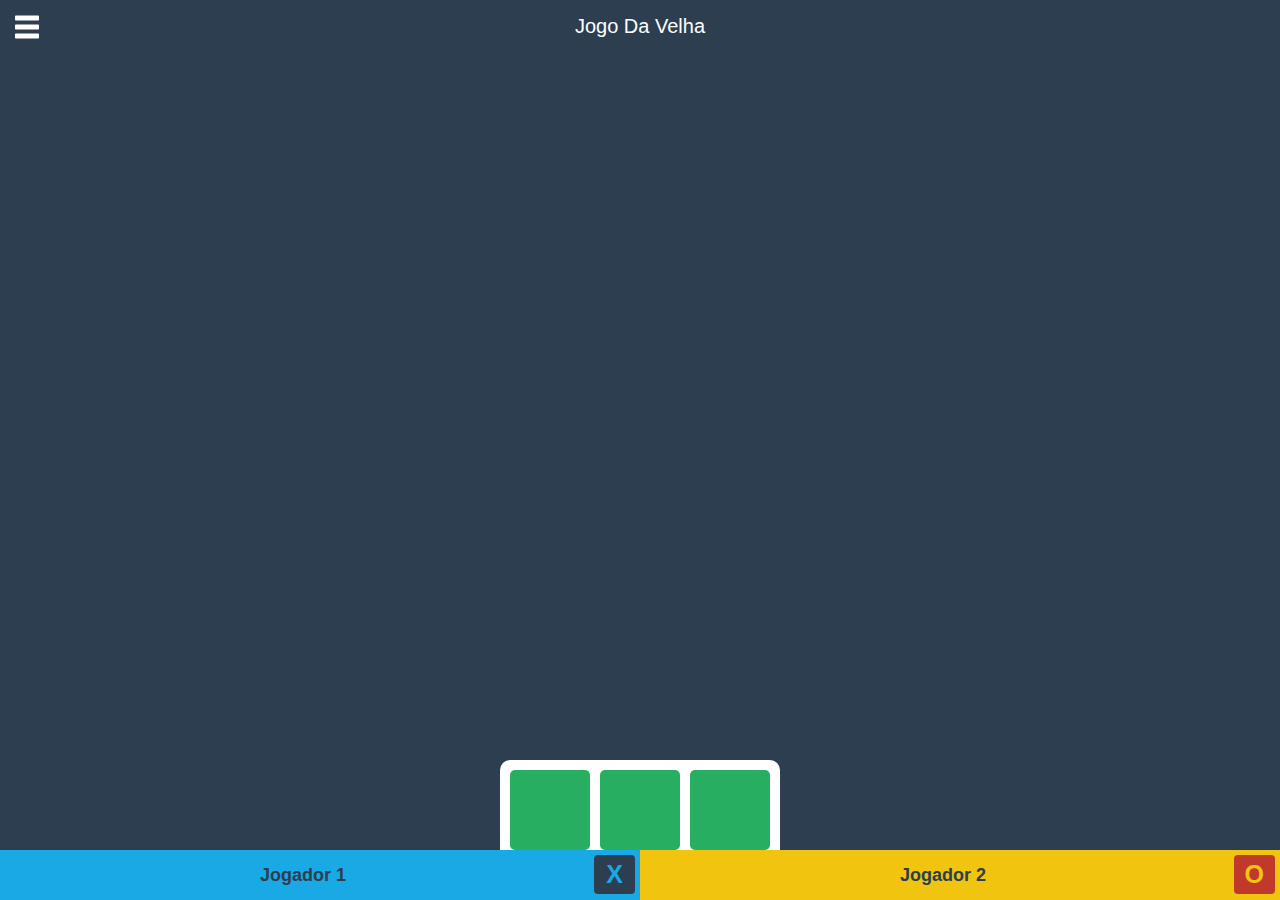
<file: index.html>
<html><head>
<meta http-equiv="content-type" content="text/html; charset=UTF-8"><style id="__react-native-style">/* React Native */
html {font-family:sans-serif;-ms-text-size-adjust:100%;-webkit-text-size-adjust:100%;-webkit-tap-highlight-color:rgba(0,0,0,0)}
body {margin:0}
button::-moz-focus-inner, input::-moz-focus-inner {border:0;padding:0}
input[type="search"]::-webkit-search-cancel-button, input[type="search"]::-webkit-search-decoration {display:none}
.__style_df {display:-webkit-box;display:-moz-box;display:-ms-flexbox;}
.__style_pea, .__style_pebo, .__style_pebn * {pointer-events:auto}
.__style_pen, .__style_pebo *, .__style_pen {pointer-events:none}
    </style>
    <link rel="stylesheet" type="text/css" href="stylo.css">
  <meta charset="UTF-8">
  <link rel="shortcut icon" type="image/x-icon" href="https://production-assets.codepen.io/assets/favicon/favicon-8ea04875e70c4b0bb41da869e81236e54394d63638a1ef12fa558a4a835f1164.ico">
  <link rel="mask-icon" type="" href="https://production-assets.codepen.io/assets/favicon/logo-pin-f2d2b6d2c61838f7e76325261b7195c27224080bc099486ddd6dccb469b8e8e6.svg" color="#111">
  <title>TicTacToe App</title>
  
  
  
  
  
  <script>
  window.console = window.console || function(t) {};
</script>

  
  
  <script>
  if (document.location.search.match(/type=embed/gi)) {
    window.parent.postMessage("resize", "*");
  }
</script>

</head>

<body translate="no">
    
      <header><p>Jogo Da Velha</p></header>
    
    <input type="checkbox" id="IP">
    <label for="IP"><img src="menu.svg"></label>
    <div class="DivIP">
        <img class="Img1" src="fundo.jpg">
        <img class="Img2" src="p.jpg">
        <p class="P1">Almir Stark</p>
        <p class="P2"><span><img src="Email.svg"></span>Almirsantos05@gmail.com</p>
        <p class="P4"><span><img src="twt.svg"></span>@Almirstark</p>
        <p class="P3"><span><img src="face.svg"></span>Almirstark</p>
    </div>
    
      <button class="Btn1">Jogador 1 <p>X</p></button>
      <button class="Btn2">Jogador 2 <p>O</p></button>
  <div id="react-root">
      
      
      <div data-reactroot="" class=" __style_df" style="align-items: stretch; background-color: transparent; border-style: solid; border-width: 0px; bottom: 0px; box-sizing: border-box; color: inherit; flex-basis: auto; flex-direction: column; flex-shrink: 0; font-style: inherit; font-variant: inherit; font-weight: inherit; font-stretch: inherit; font-size: inherit; line-height: inherit; font-family: inherit; left: 0px; list-style: none; margin: 0px; min-height: 0px; min-width: 0px; padding: 0px; position: absolute; right: 0px; text-align: inherit; text-decoration: none; top: 0px; -webkit-box-align: stretch; -webkit-box-orient: vertical; -webkit-box-direction: normal;"><div class=" __style_df" style="align-items: center;background-color: transparent;border-style: solid;border-width: 0px;box-sizing: border-box;color: inherit;flex: 1 1 auto;flex-direction: column;font-style: inherit;font-variant: inherit;font-weight: inherit;font-stretch: inherit;font-size: inherit;line-height: inherit;font-family: inherit;justify-content: center;list-style: none;margin: 0px 0px 0px 0px;top: 50%;min-height: 0px;min-width: 0px;padding: 0px;position: relative;text-align: inherit;text-decoration: none;-webkit-box-align: center;-webkit-box-orient: vertical;-webkit-box-direction: normal;-webkit-box-pack: center;"><span class="" style="color: inherit; display: inline; font-style: inherit; font-variant: inherit; font-weight: inherit; font-stretch: inherit; font-size: 39px; line-height: inherit; font-family: Chalkduster; margin: 0px 0px 20px; padding: 0px; text-decoration: none; word-wrap: break-word;"></span><div class=" __style_df" style="align-items: stretch; background-color: rgb(255, 255, 255); border-radius: 10px; border-style: solid; border-width: 0px; box-sizing: border-box; color: inherit; flex-basis: auto; flex-direction: column; flex-shrink: 0; font-style: inherit; font-variant: inherit; font-weight: inherit; font-stretch: inherit; font-size: inherit; line-height: inherit; font-family: inherit; list-style: none; margin: 0px; min-height: 0px; min-width: 0px; padding: 5px; position: relative; text-align: inherit; text-decoration: none; -webkit-box-align: stretch; -webkit-box-orient: vertical; -webkit-box-direction: normal;"><div class=" __style_df" style="align-items: stretch; background-color: transparent; border-style: solid; border-width: 0px; box-sizing: border-box; color: inherit; flex-basis: auto; flex-direction: row; flex-shrink: 0; font-style: inherit; font-variant: inherit; font-weight: inherit; font-stretch: inherit; font-size: inherit; line-height: inherit; font-family: inherit; list-style: none; margin: 0px; min-height: 0px; min-width: 0px; padding: 0px; position: relative; text-align: inherit; text-decoration: none; -webkit-box-align: stretch; -webkit-box-orient: horizontal; -webkit-box-direction: normal;"><button tabindex="0" class=" __style_df" role="button" type="button" style="align-items: stretch; background-color: transparent; border-style: solid; border-width: 0px; box-sizing: border-box; color: inherit; cursor: pointer; flex-basis: auto; flex-direction: column; flex-shrink: 0; font-style: inherit; font-variant: inherit; font-weight: inherit; font-stretch: inherit; font-size: inherit; line-height: inherit; font-family: inherit; list-style: none; margin: 0px; min-height: 0px; min-width: 0px; padding: 0px; position: relative; text-align: inherit; text-decoration: none; user-select: none; -webkit-box-align: stretch; -webkit-box-orient: vertical; -webkit-box-direction: normal;"><span class=" __style_df" style="align-items: center; background-color: rgb(39, 174, 96); border-radius: 5px; border-style: solid; border-width: 0px; box-sizing: border-box; color: inherit; flex: 1 1 auto; flex-direction: column; font-style: inherit; font-variant: inherit; font-weight: inherit; font-stretch: inherit; font-size: inherit; line-height: inherit; font-family: inherit; height: 80px; justify-content: center; list-style: none; margin: 5px; min-height: 0px; min-width: 0px; padding: 0px; position: relative; text-align: inherit; text-decoration: none; width: 80px; -webkit-box-align: center; -webkit-box-orient: vertical; -webkit-box-direction: normal; -webkit-box-pack: center;"><span class="" style="border-radius: 5px; color: inherit; display: inline; font-style: inherit; font-variant: inherit; font-weight: inherit; font-stretch: inherit; font-size: 50px; line-height: inherit; font-family: AvenirNext-Bold; margin: 0px; padding: 0px; text-decoration: none; word-wrap: break-word;"></span></span></button><button tabindex="0" class=" __style_df" role="button" type="button" style="align-items: stretch; background-color: transparent; border-style: solid; border-width: 0px; box-sizing: border-box; color: inherit; cursor: pointer; flex-basis: auto; flex-direction: column; flex-shrink: 0; font-style: inherit; font-variant: inherit; font-weight: inherit; font-stretch: inherit; font-size: inherit; line-height: inherit; font-family: inherit; list-style: none; margin: 0px; min-height: 0px; min-width: 0px; padding: 0px; position: relative; text-align: inherit; text-decoration: none; user-select: none; -webkit-box-align: stretch; -webkit-box-orient: vertical; -webkit-box-direction: normal;"><span class=" __style_df" style="align-items: center; background-color: rgb(39, 174, 96); border-radius: 5px; border-style: solid; border-width: 0px; box-sizing: border-box; color: inherit; flex: 1 1 auto; flex-direction: column; font-style: inherit; font-variant: inherit; font-weight: inherit; font-stretch: inherit; font-size: inherit; line-height: inherit; font-family: inherit; height: 80px; justify-content: center; list-style: none; margin: 5px; min-height: 0px; min-width: 0px; padding: 0px; position: relative; text-align: inherit; text-decoration: none; width: 80px; -webkit-box-align: center; -webkit-box-orient: vertical; -webkit-box-direction: normal; -webkit-box-pack: center;"><span class="" style="border-radius: 5px; color: inherit; display: inline; font-style: inherit; font-variant: inherit; font-weight: inherit; font-stretch: inherit; font-size: 50px; line-height: inherit; font-family: AvenirNext-Bold; margin: 0px; padding: 0px; text-decoration: none; word-wrap: break-word;"></span></span></button><button tabindex="0" class=" __style_df" role="button" type="button" style="align-items: stretch; background-color: transparent; border-style: solid; border-width: 0px; box-sizing: border-box; color: inherit; cursor: pointer; flex-basis: auto; flex-direction: column; flex-shrink: 0; font-style: inherit; font-variant: inherit; font-weight: inherit; font-stretch: inherit; font-size: inherit; line-height: inherit; font-family: inherit; list-style: none; margin: 0px; min-height: 0px; min-width: 0px; padding: 0px; position: relative; text-align: inherit; text-decoration: none; user-select: none; -webkit-box-align: stretch; -webkit-box-orient: vertical; -webkit-box-direction: normal;"><span class=" __style_df" style="align-items: center; background-color: rgb(39, 174, 96); border-radius: 5px; border-style: solid; border-width: 0px; box-sizing: border-box; color: inherit; flex: 1 1 auto; flex-direction: column; font-style: inherit; font-variant: inherit; font-weight: inherit; font-stretch: inherit; font-size: inherit; line-height: inherit; font-family: inherit; height: 80px; justify-content: center; list-style: none; margin: 5px; min-height: 0px; min-width: 0px; padding: 0px; position: relative; text-align: inherit; text-decoration: none; width: 80px; -webkit-box-align: center; -webkit-box-orient: vertical; -webkit-box-direction: normal; -webkit-box-pack: center;"><span class="" style="border-radius: 5px; color: inherit; display: inline; font-style: inherit; font-variant: inherit; font-weight: inherit; font-stretch: inherit; font-size: 50px; line-height: inherit; font-family: AvenirNext-Bold; margin: 0px; padding: 0px; text-decoration: none; word-wrap: break-word;"></span></span></button></div><div class=" __style_df" style="align-items: stretch; background-color: transparent; border-style: solid; border-width: 0px; box-sizing: border-box; color: inherit; flex-basis: auto; flex-direction: row; flex-shrink: 0; font-style: inherit; font-variant: inherit; font-weight: inherit; font-stretch: inherit; font-size: inherit; line-height: inherit; font-family: inherit; list-style: none; margin: 0px; min-height: 0px; min-width: 0px; padding: 0px; position: relative; text-align: inherit; text-decoration: none; -webkit-box-align: stretch; -webkit-box-orient: horizontal; -webkit-box-direction: normal;"><button tabindex="0" class=" __style_df" role="button" type="button" style="align-items: stretch; background-color: transparent; border-style: solid; border-width: 0px; box-sizing: border-box; color: inherit; cursor: pointer; flex-basis: auto; flex-direction: column; flex-shrink: 0; font-style: inherit; font-variant: inherit; font-weight: inherit; font-stretch: inherit; font-size: inherit; line-height: inherit; font-family: inherit; list-style: none; margin: 0px; min-height: 0px; min-width: 0px; padding: 0px; position: relative; text-align: inherit; text-decoration: none; user-select: none; -webkit-box-align: stretch; -webkit-box-orient: vertical; -webkit-box-direction: normal;"><span class=" __style_df" style="align-items: center; background-color: rgb(39, 174, 96); border-radius: 5px; border-style: solid; border-width: 0px; box-sizing: border-box; color: inherit; flex: 1 1 auto; flex-direction: column; font-style: inherit; font-variant: inherit; font-weight: inherit; font-stretch: inherit; font-size: inherit; line-height: inherit; font-family: inherit; height: 80px; justify-content: center; list-style: none; margin: 5px; min-height: 0px; min-width: 0px; padding: 0px; position: relative; text-align: inherit; text-decoration: none; width: 80px; -webkit-box-align: center; -webkit-box-orient: vertical; -webkit-box-direction: normal; -webkit-box-pack: center;"><span class="" style="border-radius: 5px; color: inherit; display: inline; font-style: inherit; font-variant: inherit; font-weight: inherit; font-stretch: inherit; font-size: 50px; line-height: inherit; font-family: AvenirNext-Bold; margin: 0px; padding: 0px; text-decoration: none; word-wrap: break-word;"></span></span></button><button tabindex="0" class=" __style_df" role="button" type="button" style="align-items: stretch; background-color: transparent; border-style: solid; border-width: 0px; box-sizing: border-box; color: inherit; cursor: pointer; flex-basis: auto; flex-direction: column; flex-shrink: 0; font-style: inherit; font-variant: inherit; font-weight: inherit; font-stretch: inherit; font-size: inherit; line-height: inherit; font-family: inherit; list-style: none; margin: 0px; min-height: 0px; min-width: 0px; padding: 0px; position: relative; text-align: inherit; text-decoration: none; user-select: none; -webkit-box-align: stretch; -webkit-box-orient: vertical; -webkit-box-direction: normal;"><span class=" __style_df" style="align-items: center; background-color: rgb(39, 174, 96); border-radius: 5px; border-style: solid; border-width: 0px; box-sizing: border-box; color: inherit; flex: 1 1 auto; flex-direction: column; font-style: inherit; font-variant: inherit; font-weight: inherit; font-stretch: inherit; font-size: inherit; line-height: inherit; font-family: inherit; height: 80px; justify-content: center; list-style: none; margin: 5px; min-height: 0px; min-width: 0px; padding: 0px; position: relative; text-align: inherit; text-decoration: none; width: 80px; -webkit-box-align: center; -webkit-box-orient: vertical; -webkit-box-direction: normal; -webkit-box-pack: center;"><span class="" style="border-radius: 5px; color: inherit; display: inline; font-style: inherit; font-variant: inherit; font-weight: inherit; font-stretch: inherit; font-size: 50px; line-height: inherit; font-family: AvenirNext-Bold; margin: 0px; padding: 0px; text-decoration: none; word-wrap: break-word;"></span></span></button><button tabindex="0" class=" __style_df" role="button" type="button" style="align-items: stretch; background-color: transparent; border-style: solid; border-width: 0px; box-sizing: border-box; color: inherit; cursor: pointer; flex-basis: auto; flex-direction: column; flex-shrink: 0; font-style: inherit; font-variant: inherit; font-weight: inherit; font-stretch: inherit; font-size: inherit; line-height: inherit; font-family: inherit; list-style: none; margin: 0px; min-height: 0px; min-width: 0px; padding: 0px; position: relative; text-align: inherit; text-decoration: none; user-select: none; -webkit-box-align: stretch; -webkit-box-orient: vertical; -webkit-box-direction: normal;"><span class=" __style_df" style="align-items: center; background-color: rgb(39, 174, 96); border-radius: 5px; border-style: solid; border-width: 0px; box-sizing: border-box; color: inherit; flex: 1 1 auto; flex-direction: column; font-style: inherit; font-variant: inherit; font-weight: inherit; font-stretch: inherit; font-size: inherit; line-height: inherit; font-family: inherit; height: 80px; justify-content: center; list-style: none; margin: 5px; min-height: 0px; min-width: 0px; padding: 0px; position: relative; text-align: inherit; text-decoration: none; width: 80px; -webkit-box-align: center; -webkit-box-orient: vertical; -webkit-box-direction: normal; -webkit-box-pack: center;"><span class="" style="border-radius: 5px; color: inherit; display: inline; font-style: inherit; font-variant: inherit; font-weight: inherit; font-stretch: inherit; font-size: 50px; line-height: inherit; font-family: AvenirNext-Bold; margin: 0px; padding: 0px; text-decoration: none; word-wrap: break-word;"></span></span></button></div><div class=" __style_df" style="align-items: stretch; background-color: transparent; border-style: solid; border-width: 0px; box-sizing: border-box; color: inherit; flex-basis: auto; flex-direction: row; flex-shrink: 0; font-style: inherit; font-variant: inherit; font-weight: inherit; font-stretch: inherit; font-size: inherit; line-height: inherit; font-family: inherit; list-style: none; margin: 0px; min-height: 0px; min-width: 0px; padding: 0px; position: relative; text-align: inherit; text-decoration: none; -webkit-box-align: stretch; -webkit-box-orient: horizontal; -webkit-box-direction: normal;"><button tabindex="0" class=" __style_df" role="button" type="button" style="align-items: stretch; background-color: transparent; border-style: solid; border-width: 0px; box-sizing: border-box; color: inherit; cursor: pointer; flex-basis: auto; flex-direction: column; flex-shrink: 0; font-style: inherit; font-variant: inherit; font-weight: inherit; font-stretch: inherit; font-size: inherit; line-height: inherit; font-family: inherit; list-style: none; margin: 0px; min-height: 0px; min-width: 0px; padding: 0px; position: relative; text-align: inherit; text-decoration: none; user-select: none; -webkit-box-align: stretch; -webkit-box-orient: vertical; -webkit-box-direction: normal;"><span class=" __style_df" style="align-items: center; background-color: rgb(39, 174, 96); border-radius: 5px; border-style: solid; border-width: 0px; box-sizing: border-box; color: inherit; flex: 1 1 auto; flex-direction: column; font-style: inherit; font-variant: inherit; font-weight: inherit; font-stretch: inherit; font-size: inherit; line-height: inherit; font-family: inherit; height: 80px; justify-content: center; list-style: none; margin: 5px; min-height: 0px; min-width: 0px; padding: 0px; position: relative; text-align: inherit; text-decoration: none; width: 80px; -webkit-box-align: center; -webkit-box-orient: vertical; -webkit-box-direction: normal; -webkit-box-pack: center;"><span class="" style="border-radius: 5px; color: inherit; display: inline; font-style: inherit; font-variant: inherit; font-weight: inherit; font-stretch: inherit; font-size: 50px; line-height: inherit; font-family: AvenirNext-Bold; margin: 0px; padding: 0px; text-decoration: none; word-wrap: break-word;"></span></span></button><button tabindex="0" class=" __style_df" role="button" type="button" style="align-items: stretch; background-color: transparent; border-style: solid; border-width: 0px; box-sizing: border-box; color: inherit; cursor: pointer; flex-basis: auto; flex-direction: column; flex-shrink: 0; font-style: inherit; font-variant: inherit; font-weight: inherit; font-stretch: inherit; font-size: inherit; line-height: inherit; font-family: inherit; list-style: none; margin: 0px; min-height: 0px; min-width: 0px; padding: 0px; position: relative; text-align: inherit; text-decoration: none; user-select: none; -webkit-box-align: stretch; -webkit-box-orient: vertical; -webkit-box-direction: normal;"><span class=" __style_df" style="align-items: center; background-color: rgb(39, 174, 96); border-radius: 5px; border-style: solid; border-width: 0px; box-sizing: border-box; color: inherit; flex: 1 1 auto; flex-direction: column; font-style: inherit; font-variant: inherit; font-weight: inherit; font-stretch: inherit; font-size: inherit; line-height: inherit; font-family: inherit; height: 80px; justify-content: center; list-style: none; margin: 5px; min-height: 0px; min-width: 0px; padding: 0px; position: relative; text-align: inherit; text-decoration: none; width: 80px; -webkit-box-align: center; -webkit-box-orient: vertical; -webkit-box-direction: normal; -webkit-box-pack: center;"><span class="" style="border-radius: 5px; color: inherit; display: inline; font-style: inherit; font-variant: inherit; font-weight: inherit; font-stretch: inherit; font-size: 50px; line-height: inherit; font-family: AvenirNext-Bold; margin: 0px; padding: 0px; text-decoration: none; word-wrap: break-word;"></span></span></button><button tabindex="0" class=" __style_df" role="button" type="button" style="align-items: stretch; background-color: transparent; border-style: solid; border-width: 0px; box-sizing: border-box; color: inherit; cursor: pointer; flex-basis: auto; flex-direction: column; flex-shrink: 0; font-style: inherit; font-variant: inherit; font-weight: inherit; font-stretch: inherit; font-size: inherit; line-height: inherit; font-family: inherit; list-style: none; margin: 0px; min-height: 0px; min-width: 0px; padding: 0px; position: relative; text-align: inherit; text-decoration: none; user-select: none; -webkit-box-align: stretch; -webkit-box-orient: vertical; -webkit-box-direction: normal;"><span class=" __style_df" style="align-items: center; background-color: rgb(39, 174, 96); border-radius: 5px; border-style: solid; border-width: 0px; box-sizing: border-box; color: inherit; flex: 1 1 auto; flex-direction: column; font-style: inherit; font-variant: inherit; font-weight: inherit; font-stretch: inherit; font-size: inherit; line-height: inherit; font-family: inherit; height: 80px; justify-content: center; list-style: none; margin: 5px; min-height: 0px; min-width: 0px; padding: 0px; position: relative; text-align: inherit; text-decoration: none; width: 80px; -webkit-box-align: center; -webkit-box-orient: vertical; -webkit-box-direction: normal; -webkit-box-pack: center;"><span class="" style="border-radius: 5px; color: inherit; display: inline; font-style: inherit; font-variant: inherit; font-weight: inherit; font-stretch: inherit; font-size: 50px; line-height: inherit; font-family: AvenirNext-Bold; margin: 0px; padding: 0px; text-decoration: none; word-wrap: break-word;"></span></span></button></div></div><div class=" __style_df" style="align-items: stretch; background-color: transparent; border-style: solid; border-width: 0px; box-sizing: border-box; color: inherit; flex-basis: auto; flex-direction: column; flex-shrink: 0; font-style: inherit; font-variant: inherit; font-weight: inherit; font-stretch: inherit; font-size: inherit; line-height: inherit; font-family: inherit; list-style: none; margin: 0px; min-height: 0px; min-width: 0px; padding: 0px; position: relative; text-align: inherit; text-decoration: none; -webkit-box-align: stretch; -webkit-box-orient: vertical; -webkit-box-direction: normal;"></div></div></div></div>
    <script src="eJaLZd_data/stopExecutionOnTimeout-b2a7b3fe212eaa732349046d8416e00a9dec26.js"></script>

  <script src="eJaLZd_data/react.js"></script>
<script src="eJaLZd_data/ReactNative.js"></script>

    <script>
    /**
 * The examples provided by Facebook are for non-commercial testing and
 * evaluation purposes only.
 *
 * Facebook reserves all rights not expressly granted.
 *
 * THE SOFTWARE IS PROVIDED "AS IS", WITHOUT WARRANTY OF ANY KIND, EXPRESS
 * OR IMPLIED, INCLUDING BUT NOT LIMITED TO THE WARRANTIES OF MERCHANTABILITY,
 * FITNESS FOR A PARTICULAR PURPOSE AND NON INFRINGEMENT. IN NO EVENT SHALL
 * FACEBOOK BE LIABLE FOR ANY CLAIM, DAMAGES OR OTHER LIABILITY, WHETHER IN
 * AN ACTION OF CONTRACT, TORT OR OTHERWISE, ARISING FROM, OUT OF OR IN
 * CONNECTION WITH THE SOFTWARE OR THE USE OR OTHER DEALINGS IN THE SOFTWARE.
 *
 * @providesModule TicTacToeApp
 * 
 */
'use strict';

function _classCallCheck(instance, Constructor) { if (!(instance instanceof Constructor)) { throw new TypeError("Cannot call a class as a function"); } }

var _ReactNative = ReactNative;
var AppRegistry = _ReactNative.AppRegistry;
var StyleSheet = _ReactNative.StyleSheet;
var Text = _ReactNative.Text;
var TouchableHighlight = _ReactNative.TouchableHighlight;
var View = _ReactNative.View;

var Board = function () {
  function Board() {
    _classCallCheck(this, Board);

    var size = 3;
    var grid = Array(size);
    for (var i = 0; i < size; i++) {if (window.CP.shouldStopExecution(2)){break;}
      var row = Array(size);
      for (var j = 0; j < size; j++) {if (window.CP.shouldStopExecution(1)){break;}
        row[j] = 0;
      }
window.CP.exitedLoop(1);

      grid[i] = row;
    }
window.CP.exitedLoop(2);

    this.grid = grid;

    this.turn = 1;
  }

  Board.prototype.mark = function mark(row, col, player) {
    this.grid[row][col] = player;
    return this;
  };

  Board.prototype.hasMark = function hasMark(row, col) {
    return this.grid[row][col] !== 0;
  };

  Board.prototype.winner = function winner() {
    for (var i = 0; i < 3; i++) {if (window.CP.shouldStopExecution(3)){break;}
      if (this.grid[i][0] !== 0 && this.grid[i][0] === this.grid[i][1] && this.grid[i][0] === this.grid[i][2]) {
        return this.grid[i][0];
      }
    }
window.CP.exitedLoop(3);


    for (var i = 0; i < 3; i++) {if (window.CP.shouldStopExecution(4)){break;}
      if (this.grid[0][i] !== 0 && this.grid[0][i] === this.grid[1][i] && this.grid[0][i] === this.grid[2][i]) {
        return this.grid[0][i];
      }
    }
window.CP.exitedLoop(4);


    if (this.grid[0][0] !== 0 && this.grid[0][0] === this.grid[1][1] && this.grid[0][0] === this.grid[2][2]) {
      return this.grid[0][0];
    }

    if (this.grid[0][2] !== 0 && this.grid[0][2] === this.grid[1][1] && this.grid[0][2] === this.grid[2][0]) {
      return this.grid[0][2];
    }

    return null;
  };

  Board.prototype.tie = function tie() {
    for (var i = 0; i < 3; i++) {if (window.CP.shouldStopExecution(6)){break;}
      for (var j = 0; j < 3; j++) {if (window.CP.shouldStopExecution(5)){break;}
        if (this.grid[i][j] === 0) {
          return false;
        }
      }
window.CP.exitedLoop(5);

    }
window.CP.exitedLoop(6);

    return this.winner() === null;
  };

  return Board;
}();

var Cell = React.createClass({
  displayName: 'Cell',
  cellStyle: function cellStyle() {
    switch (this.props.player) {
      case 1:
        return styles.cellX;
      case 2:
        return styles.cellO;
      default:
        return null;
    }
  },
  textStyle: function textStyle() {
    switch (this.props.player) {
      case 1:
        return styles.cellTextX;
      case 2:
        return styles.cellTextO;
      default:
        return {};
    }
  },
  textContents: function textContents() {
    switch (this.props.player) {
      case 1:
        return 'X';
      case 2:
        return 'O';
      default:
        return '';
    }
  },
  render: function render() {
    return React.createElement(
      TouchableHighlight,
      {
        onPress: this.props.onPress,
        activeOpacity: 0.5 },
      React.createElement(
        View,
        { style: [styles.cell, this.cellStyle()] },
        React.createElement(
          Text,
          { style: [styles.cellText, this.textStyle()] },
          this.textContents()
        )
      )
    );
  }
});

var GameEndOverlay = React.createClass({
  displayName: 'GameEndOverlay',
  render: function render() {
    var board = this.props.board;

    var tie = board.tie();
    var winner = board.winner();
    if (!winner && !tie) {
      return React.createElement(View, null);
    }

    var message;
    if (tie) {
      message = 'Ninguém venceu os dois são burros';
    } else {
      message = (winner === 1 ? 'Jogador 1' : 'Jogador 2') + ' Venceu!';
    }

    return React.createElement(
      View,
      { style: styles.overlay },
      React.createElement(
        Text,
        { style: styles.overlayMessage },
        message
      ),
      React.createElement(
        TouchableHighlight,
        {
          onPress: this.props.onRestart,
          activeOpacity: 0.5 },
        React.createElement(
          View,
          { style: styles.newGame },
          React.createElement(
            Text,
            { style: styles.newGameText },
            'New Game'
          )
        )
      )
    );
  }
});

var TicTacToeApp = React.createClass({
  displayName: 'TicTacToeApp',
  getInitialState: function getInitialState() {
    return { board: new Board(), player: 1 };
  },
  restartGame: function restartGame() {
    this.setState(this.getInitialState());
  },
  nextPlayer: function nextPlayer() {
    return this.state.player === 1 ? 2 : 1;
  },
  handleCellPress: function handleCellPress(row, col) {
    if (this.state.board.hasMark(row, col)) {
      return;
    }

    this.setState({
      board: this.state.board.mark(row, col, this.state.player),
      player: this.nextPlayer()
    });
  },
  render: function render() {
    var _this = this;

    var rows = this.state.board.grid.map(function (cells, row) {
      return React.createElement(
        View,
        { key: 'row' + row, style: styles.row },
        cells.map(function (player, col) {
          return React.createElement(Cell, {
            key: 'cell' + col,
            player: player,
            onPress: _this.handleCellPress.bind(_this, row, col)
          });
        })
      );
    });

    return React.createElement(
      View,
      { style: styles.container },
      React.createElement(
        Text,
        { style: styles.title },
        ''
      ),
      React.createElement(
        View,
        { style: styles.board },
        rows
      ),
      React.createElement(GameEndOverlay, {
        board: this.state.board,
        onRestart: this.restartGame
      })
    );
  }
});

var styles = StyleSheet.create({
  container: {
    flex: 1,
    top:'50%',
    marginTop:'0px',
    height:'100%',
    justifyContent: 'center',
    alignItems: 'center'
  },
  title: {
    fontFamily: 'Chalkduster',
    fontSize: 39,
    marginBottom: 20
  },
  board: {
    padding: 5,
    backgroundColor: '#ffffff',
    borderRadius: 10
  },
  row: {
    flexDirection: 'row'
  },

  // CELL

  cell: {
    width: 80,
    height: 80,
    borderRadius: 5,
    backgroundColor: '#27ae60',
    margin: 5,
    flex: 1,
    justifyContent: 'center',
    alignItems: 'center'
  },
  cellX: {
    backgroundColor: '#2c3e50'
  },
  cellO: {
    backgroundColor: '#c0392b'
  },

  // CELL TEXT

  cellText: {
    borderRadius: 5,
    fontSize: 50,
    fontFamily: 'AvenirNext-Bold'
  },
  cellTextX: {
    color: '#19a9e5'
  },
  cellTextO: {
    color: '#f1c40f'
  },

  // GAME OVER

  overlay: {
    position: 'absolute',
    top: 0,
    bottom: 0,
    left: 0,
    right: 0,
    backgroundColor: '',
    flex: 1,
    textAlign:"center",
    flexDirection: 'column',
    justifyContent: 'center',
    alignItems: 'center'
  },
  overlayMessage: {
    fontSize: 23,
    color:'#ffffff',
    fontFamily:"arial",
    textIndent:'center',
    flexDirection: 'column',
    justifyContent: 'center',
    alignItems: 'center'
  },
  newGame: {
    marginTop:"15px",
    backgroundColor: '#27ae60',
    padding: 20,
    borderRadius: 5
  },
  newGameText: {
    color: 'white',
    fontSize: 20,
    fontFamily: 'arial'
  }
});

AppRegistry.registerComponent('TicTacToeApp', function () {
  return TicTacToeApp;
});

AppRegistry.runApplication('TicTacToeApp', { rootTag: document.getElementById('react-root') });
  //# sourceURL=pen.js
  </script>

  
  



 </body></html>
</file>
<file: stylo.css>
#IP{
    z-index:100px;
    position: absolute;
}

label{
    display: block;
    position: absolute;
    z-index: 2;
    top:0px;
    left: 0px;
    width: 50px;
    height: 50px;
    background: transparent;
}

label img{
    width: 24px;
    margin-top: 15px;
    margin-left: 15px;
}


#IP:checked ~ label{
    background: black;
    opacity: 0.6;
    width: 100%;
    height: 100%;
    left: 0px;
    top: 0px;
    z-index: 2;}

#IP:checked ~ .DivIP{
    background: #2c3e50;
    width:280px;
    left: 0px;
   -webkit-transition:0.3s; /* Safari */
    transition:0.3s;
}

.DivIP{
     width:280px;
    left: -280px;
    height: 100%;
    z-index: 3;
   -webkit-transition:0.3s; /* Safari */
    transition:0.3s;
    position: absolute;
    background: #2c3e50;
}


.DivIP .Img1{
    width: 100%;
    height: 130px;
}

.DivIP .Img2{
    width: 100px;
    height: 100px;
    border:solid 7px rgba(1, 120, 97, 0.7);
    text-align: center;
    margin-left:80px;
    margin-top: -50px;
    border-radius: 100%
}

.DivIP .P1{
    margin-top: 10px;
    margin-bottom: 30px;
    padding: 5px;
    border-radius:  20px;
    color: white;
    font-weight: bold;
    position: ;
    width: 113px;
    text-align: center;
    margin-left: 75px;
    font-size: 16px;
    background: #06846b;
}

.DivIP .P2{
    margin-top: 15px;
    margin-bottom: 25px;
    padding: 5px;
    border-radius: 0px 20px 20px 0px;
    color: white;
    position: ;
    padding-left: 10px;
    width: 245px;
    font-size: 16px;
    background: #06846b;
}


.DivIP .P2 span{
    width: 20px;
    float: left;
    margin-top: -12.5px;
    margin-left: -15px;
    margin-right: px;
    background: #06846b;
    border-radius: 0px 100px 100px 0px;
    padding: 12px;
}

.DivIP .P3{
    margin-top: 15px;
    margin-bottom: 25px;
    padding: 5px;
    border-radius: 0px 20px 20px 0px;
    color: white;
    position: ;
    padding-left: 10px;
    width: 118px;
    font-size: 16px;
    background: #06846b;
}


.DivIP .P3 span{
    width: 20px;
    float: left;
    margin-top: -12.5px;
    margin-left: -15px;
    margin-right: px;
    background: #06846b;
    border-radius: 0px 100px 100px 0px;
    padding: 12px;
}

.DivIP .P4{
    margin-top: 15px;
    margin-bottom: 25px;
    padding: 5px;
    border-radius: 0px 20px 20px 0px;
    color: white;
    position: ;
    padding-left: 10px;
    width: 135px;
    font-size: 16px;
    background: #06846b;
}


.DivIP .P4 span{
    width: 20px;
    float: left;
    margin-top: -12.5px;
    margin-left: -15px;
    margin-right: px;
    background: #06846b;
    border-radius: 0px 100px 100px 0px;
    padding: 12px;
}


.DivIP img{width: 110%;}

header{
    height: 60px;
    width: 100%;
    position: fixed;
    z-index: 2;
    background: #2c3e50;
}

header p{
    color: white;
    text-align: center;
    font-size: 20px;
    margin-top: 15px;
}

.Btn1{
    position: absolute;
    width: 50%;
    float: left;
    padding-right: 40px;
    height: 50px;
    bottom: 0px;
    z-index:2;
    font-weight: bold;
    border:none;
    font-size: 18px;
    color: #2C3E50;
    background: #19A9E5;
}

.Btn1 p{ 
    margin: 0px;
    position: absolute;
    right: 5px;
    font-weight: bold;
    top: 5px;
    background: #2C3E50;
    padding: 5px 12px 5px 12px;
    border-radius: 4px;
    color:#19A9E5;
    font-size: 25px;
}

.Btn2{
    position: absolute;
    width: 50%;
    float: left;
    left: 50%;
    font-weight: bold;
    height: 50px;
    padding-right: 40px;
    bottom: 0px;
    z-index: 2;
    border:none;
    font-size: 18px;
    color: #2C3E50;
    background: #F1C40F;
}

.Btn2 p{ 
    margin: 0px;
    position: absolute;
    right: 5px;
    top: 5px;
    font-weight: bold;
    background: #C0392B;
    padding: 5px 11px 5px 11px;
    border-radius: 4px;
    color:#F1C40F;
    font-size: 25px;
}


#react-root{
    width: 100%;
    height: 100%;
    position: absolute;
    background: #2c3e50;
    overflow: hidden;
}

.fullpage{
    background: red;
    padding: 0px;
    
    overflow: hidden;
}

#result-iframe-wrap{
    background: white;
    height: 100%;
    background: #2c3e50;
    position: absolute;
    width: 100%;
    padding: 0px;
    left: 0px;
    overflow: hidden;
}

#result-iframe-wrap iframe{
    width: 100%;
    padding: 0px;
    position: absolute;
    top: 0px;
    left: 0px;
    bottom: 0px;
    height: 400px;
}

.__style_df{
    align-items: center;
background-color: #2c3e50;
border-style: solid;
border-width: 0px;
box-sizing: border-box;
color: inherit;
flex: 1 1 auto;
flex-direction: column;
font: inherit;
justify-content: center;
list-style: outside none none;
margin: 0px;
min-height: 0px;
min-width: 0px;
padding: 0px;
position: relative;
text-align: inherit;
text-decoration: none;
-moz-box-align: center;
-moz-box-orient: vertical;
-moz-box-direction: normal;
-moz-box-pack: center;
}
</file>
